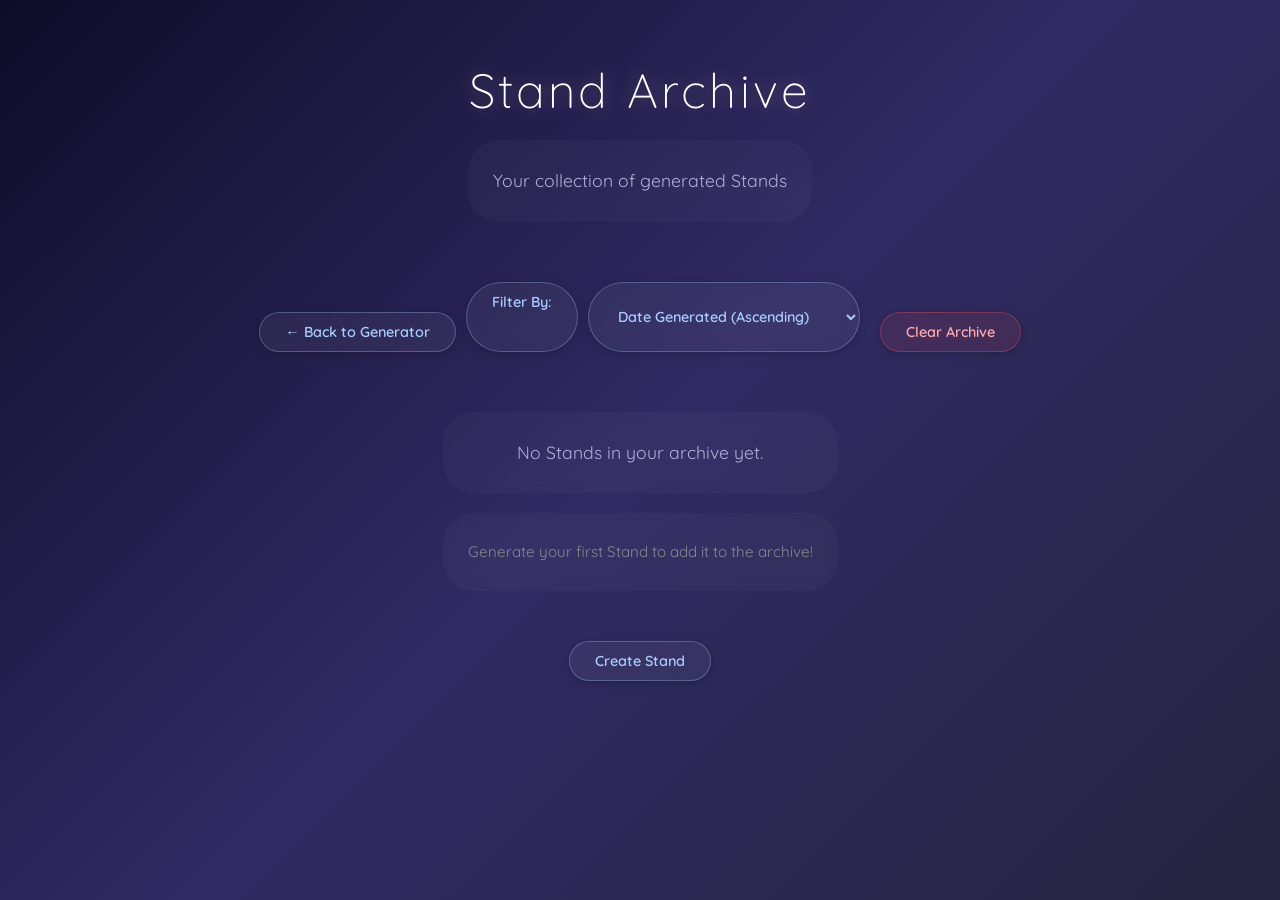
<file: archive.html>
<!DOCTYPE html>
<html lang="en">
<head>
    <link href="style.css" rel="stylesheet">
    <link href="archive.css" rel="stylesheet">
    <meta charset="UTF-8">
    <meta name="viewport" content="width=device-width, initial-scale=1.0">
    <title>Stand Archive</title>

</head>
<body>
    <h1 class="TitleCard">Stand Archive</h1>
    <p>Your collection of generated Stands</p>
    <div class="archive-card-container" id="archiveContainer"></div>
    <div style="display: flex; justify-content: center; gap: 10px; margin-top: 30px;">
        <a href="index.html" class="back-button">← Back to Generator</a>
        <label for="filter_by" class="filter_by">Filter By:</label>
        <select name="filter_by" id="filter" class="filter_by">
            <option value="date_asc">Date Generated (Ascending)</option>
            <option value="date_des">Date Generated (Descending)</option>
            <option value="stats_asc">Stats (Ascending)</option>
            <option value="stats_des">Stats (Descending)</option>
        </select>
        <button onclick="clearArchive()" class="back-button clear-button">Clear Archive</button>
    </div>
</body>
<script src="archive.js"></script>
</html>
</file>
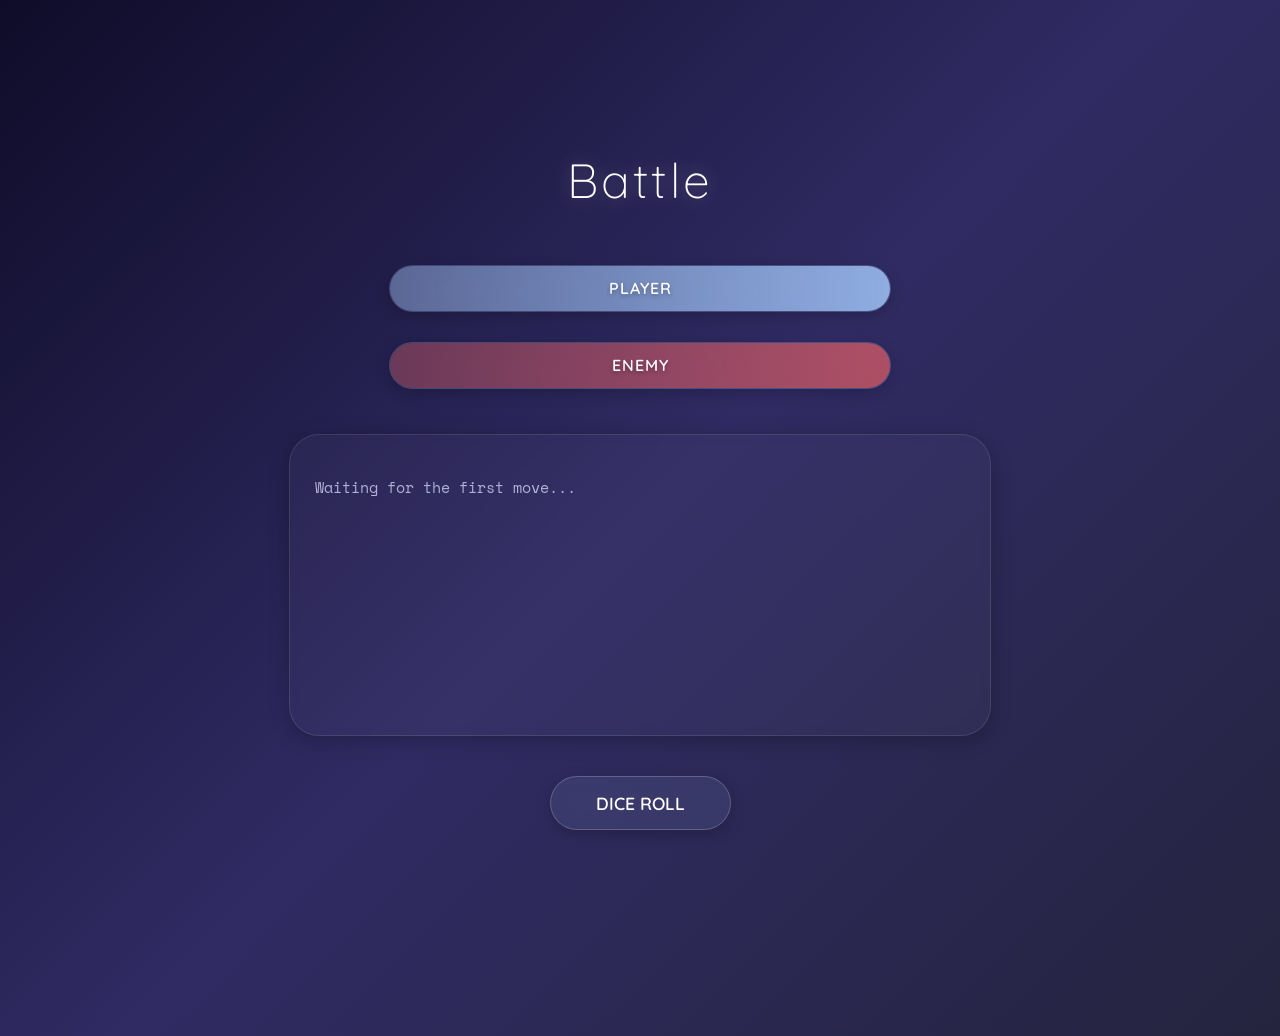
<file: battle.html>
<!DOCTYPE html>
<html lang="en">
<head>
    <meta charset="UTF-8">
    <meta name="viewport" content="width=device-width, initial-scale=1.0">
    <link rel="stylesheet" href="battle.css">
    <title>Battle</title>
</head>
<body>
    <div class="map-container" id="boss-map">
    </div>
    <h1>Battle</h1>    
    <div class="hp-container">
        <label>PLAYER</label>
        <div id="player-hp-bar" class="hp-fill" style="width: 100%;"></div>
    </div>   
    <div class="hp-container">
        <label>ENEMY</label>
        <div id="enemy-hp-bar" class="hp-fill" style="width: 100%;"></div>
    </div>
    <div id="battle-log">
        <p>Waiting for the first move...</p>
    </div>
    <button id="roll-button">DICE ROLL</button>
    <p id="roll-text"></p>
    <div id="ProgressButtonHolder">

    </div>
</body>
<script type='module' src="battle.js"></script>
</html>
</file>
<file: style.css>
@import url('https://fonts.googleapis.com/css2?family=Quicksand:wght@300;600&family=Space+Mono&display=swap');
* {
    margin: 0;
    padding: 0;
    box-sizing: border-box;
}
body {
    background: linear-gradient(135deg, #0f0c29 0%, #302b63 50%, #24243e 100%);
    color: #d1d1f0;
    display: flex;
    flex-direction: column;
    align-items: center;
    padding: 60px 20px;
    min-height: 100vh;
    font-family: 'Quicksand', sans-serif;
}
.TitleCard {
    font-family: 'Quicksand', sans-serif;
    color: #ffffff;
    font-size: 3rem;
    font-weight: 300;
    letter-spacing: 0.2rem;
    text-shadow: 0 0 20px rgba(255, 255, 255, 0.3);
    margin-bottom: 20px;
}
#StandTitle {
    font-family: 'Space Mono', monospace;
    color: #a5ccff;
    font-size: 2rem;
    margin-bottom: 25px;
    font-style: italic;
    opacity: 0.9;
    text-shadow: 0 0 18px rgba(165, 204, 255, 0.45);
}
p {
    font-size: 1.1rem;
    line-height: 1.8;
    max-width: 650px;
    color: #b0b0d8;
    text-align: center;
    background: rgba(255, 255, 255, 0.03);
    padding: 25px;
    border-radius: 30px;
    backdrop-filter: blur(4px);
}
.generate {
    font-family: 'Quicksand', sans-serif;
    font-weight: 600;
    padding: 15px 35px;
    font-size: 1.1rem;
    background: rgba(165, 204, 255, 0.1);
    color: #ffffff;
    border: 1px solid rgba(255, 255, 255, 0.2);
    border-radius: 50px;
    cursor: pointer;
    box-shadow: 0 4px 15px rgba(0, 0, 0, 0.2);
    backdrop-filter: blur(8px);
    transition: all 0.5s ease;
    margin-bottom: 40px;
}
.generate:hover {
    background: rgba(165, 204, 255, 0.2);
    box-shadow: 0 0 25px rgba(165, 204, 255, 0.3);
    transform: translateY(-3px);
}
.generate:active {
    transform: scale(0.98);
}
#standChart {
    margin-top: 0;
}
.save-btn{
    font-family: 'Quicksand', sans-serif;
    font-weight: 600;
    padding: 10px 25px;
    font-size: 0.9rem;
    background: rgba(255,255,255,0.05);
    color: #a5ccff;
    border: 1px solid rgba(165,205,255,0.3);
    border-radius: 50px;
    cursor: pointer;
    margin-left: 10px;
    backdrop-filter: blur(8px);
    box-shadow: 0 2px 10px rgba(0, 0, 0, 0.2);
    transition: all 0.3s ease;
}
.save-btn:hover{
    background: rgba(165,204,255,0.1);
    border-color: white;
    color:white;
}
.archive-grid {
    display: grid;
    grid-template-columns: repeat(auto-fill, minmax(200px, 1fr));
    gap: 20px;
    width: 100%;
    max-width: 900px;
    margin-top: 50px;
}

.stand-card {
    background: rgba(255, 255, 255, 0.03);
    border: 1px solid rgba(165, 204, 255, 0.2);
    border-radius: 20px;
    padding: 20px;
    backdrop-filter: blur(5px);
    box-shadow: 0 4px 20px rgba(0, 0, 0, 0.25);
    transition: transform 0.3s ease, box-shadow 0.3s ease;
}

.stand-card:hover {
    transform: translateY(-5px);
    background: rgba(165, 204, 255, 0.08);
    box-shadow: 0 0 25px rgba(165, 204, 255, 0.25);
}

.stand-card h3 {
    font-family: 'Space Mono', monospace;
    color: #a5ccff;
    font-size: 1rem;
    margin-bottom: 10px;
}

.stand-card p {
    font-size: 0.8rem;
    margin-bottom: 15px;
    padding: 0;
    background: transparent;
    border-radius: 0;
    backdrop-filter: none;
    text-align: left;
    color: #b0b0d8;
}

.chart-wrapper {
    width: 300px;
    height: 300px;
    border: 1px solid rgba(165, 204, 255, 0.15);
    border-radius: 16px;
    padding: 10px;
    background: rgba(255, 255, 255, 0.02);
    backdrop-filter: blur(4px);
    box-shadow: 0 4px 20px rgba(0, 0, 0, 0.2);
    margin-top: 10px;
}

.GenerateStandContainer {
    display: flex;
    justify-content: center;
    margin-top: 30px;
    margin-bottom: 10px;
}

.archive-controls {
    display: flex;
    justify-content: center;
    gap: 12px;
    margin-top: 20px;
    margin-bottom: 10px;
}
</file>
<file: archive.css>
.tier-letter {
    font-family: 'Space Mono', monospace;
    font-size: 2.5rem;
    font-weight: bold;
    margin-top: 10px;
    letter-spacing: 0.15em;
}
.tier-A { color: #ffd700; }
.tier-B { color: #00ff88; }
.tier-C { color: #a5ccff; }
.tier-D { color: #da70d6; }
.tier-E { color: #ff6b6b; }
.archive-card-container {
    display: grid;
    grid-template-columns: repeat(auto-fill, minmax(180px, 1fr));
    gap: 20px;
    width: 100%;
    max-width: 900px;
    margin-top: 30px;
}
.archive-card {
    background: rgba(255, 255, 255, 0.03);
    border: 1px solid rgba(165, 204, 255, 0.2);
    border-radius: 20px;
    padding: 25px;
    backdrop-filter: blur(5px);
    box-shadow: 0 4px 20px rgba(0, 0, 0, 0.25);
    transition: transform 0.3s ease, box-shadow 0.3s ease;
    display: flex;
    flex-direction: column;
    align-items: center;
    text-align: center;
}
.archive-card:hover {
    transform: translateY(-5px);
    background: rgba(165, 204, 255, 0.08);
    box-shadow: 0 0 25px rgba(165, 204, 255, 0.25);
}
.archive-card h3 {
    font-family: 'Space Mono', monospace;
    color: #a5ccff;
    font-size: 1rem;
    margin-bottom: 15px;
    margin-top: 0;
    word-break: break-word;
}
.empty-state {
    text-align: center;
    margin-top: 60px;
}
.empty-state p {
    font-size: 1.1rem;
    margin-bottom: 20px;
}
.back-button {
    font-family: 'Quicksand', sans-serif;
    font-weight: 600;
    padding: 10px 25px;
    font-size: 0.9rem;
    background: rgba(255,255,255,0.05);
    color: #a5ccff;
    border: 1px solid rgba(165,205,255,0.3);
    border-radius: 50px;
    cursor: pointer;
    backdrop-filter: blur(8px);
    box-shadow: 0 2px 10px rgba(0, 0, 0, 0.2);
    transition: all 0.3s ease;
    text-decoration: none;
    display: inline-block;
    margin-top: 30px;
}
.back-button:hover {
    background: rgba(165,204,255,0.1);
    border-color: white;
    color: white;
}
.clear-button {
    background: rgba(255, 80, 80, 0.1);
    border-color: rgba(255, 80, 80, 0.3);
    color: #ffaaaa;
    margin-left: 10px;
}
.clear-button:hover {
    background: rgba(255, 80, 80, 0.2);
    border-color: #ffaaaa;
    color: #ff6b6b;
}
.filter_by{
    font-family: 'Quicksand', sans-serif;
    font-weight: 600;
    padding: 10px 25px;
    font-size: 0.9rem;
    background: rgba(255,255,255,0.05);
    color: #a5ccff;
    border: 1px solid rgba(165,205,255,0.3);
    border-radius: 50px;
    cursor: pointer;
    backdrop-filter: blur(8px);
    box-shadow: 0 2px 10px rgba(0, 0, 0, 0.2);
}
.Battle{
    font-family: 'Quicksand', sans-serif;
    font-weight: 600;
    padding: 10px 25px;
    font-size: 0.9rem;
    background: rgba(255,255,255,0.05);
    color: #a5ccff;
    border: 1px solid rgba(165,205,255,0.3);
    border-radius: 50px;
    cursor: pointer;
    backdrop-filter: blur(8px);
    box-shadow: 0 2px 10px rgba(0, 0, 0, 0.2);
}
</file>
<file: battle.css>
@import url('https://fonts.googleapis.com/css2?family=Quicksand:wght@300;600&family=Space+Mono&display=swap');
body {
    background: linear-gradient(135deg, #0f0c29 0%, #302b63 50%, #24243e 100%);
    color: #d1d1f0;
    font-family: 'Quicksand', sans-serif;
    display: flex;
    flex-direction: column;
    align-items: center;
    padding: 60px 20px;
    min-height: 100vh;
}
h1 {
    font-family: 'Quicksand', sans-serif;
    color: #ffffff;
    font-size: 3rem;
    font-weight: 300;
    letter-spacing: 0.2rem;
    text-shadow: 0 0 20px rgba(255, 255, 255, 0.3);
    margin-bottom: 40px;
    text-transform: none; 
}
.hp-container {
    width: 100%;
    max-width: 500px;
    background: rgba(255, 255, 255, 0.03);
    border: 1px solid rgba(165, 204, 255, 0.2);
    border-radius: 50px; 
    margin: 15px 0;
    position: relative;
    height: 45px;
    backdrop-filter: blur(8px);
    overflow: hidden;
    box-shadow: 0 4px 15px rgba(0, 0, 0, 0.2);
}
.hp-container label {
    position: absolute;
    width: 100%;
    text-align: center;
    z-index: 2;
    font-weight: 600;
    line-height: 45px;
    color: #ffffff;
    text-shadow: 0 2px 4px rgba(0, 0, 0, 0.3);
    letter-spacing: 1px;
}
.hp-fill {
    height: 100%;
    transition: width 0.6s cubic-bezier(0.23, 1, 0.32, 1);
}
#player-hp-bar {
    background: linear-gradient(90deg, rgba(165, 204, 255, 0.4), rgba(165, 204, 255, 0.8));
    box-shadow: 0 0 15px rgba(165, 204, 255, 0.3);
}
#enemy-hp-bar {
    background: linear-gradient(90deg, rgba(255, 100, 100, 0.3), rgba(255, 100, 100, 0.6));
    box-shadow: 0 0 15px rgba(255, 100, 100, 0.2);
}
#battle-log {
    width: 100%;
    max-width: 650px;
    height: 250px;
    background: rgba(255, 255, 255, 0.03);
    border: 1px solid rgba(255, 255, 255, 0.1);
    border-radius: 30px;
    margin-top: 30px;
    padding: 25px;
    overflow-y: auto;
    font-family: 'Space Mono', monospace; 
    backdrop-filter: blur(4px);
    box-shadow: 0 4px 20px rgba(0, 0, 0, 0.25);
}
#battle-log p {
    font-size: 0.95rem;
    line-height: 1.6;
    margin-bottom: 10px;
    color: #b0b0d8;
    text-align: left;
    background: transparent; 
    padding: 0;
    backdrop-filter: none;
}
.narration {
    color: #a5ccff;
    font-style: italic;
    margin-top: 15px;
    padding: 15px;
    background: rgba(165, 204, 255, 0.05);
    border-radius: 15px;
    border-left: 2px solid rgba(165, 204, 255, 0.5);
}
#roll-button {
    font-family: 'Quicksand', sans-serif;
    font-weight: 600;
    padding: 15px 45px;
    font-size: 1.1rem;
    background: rgba(165, 204, 255, 0.1);
    color: #ffffff;
    border: 1px solid rgba(255, 255, 255, 0.2);
    border-radius: 50px;
    cursor: pointer;
    box-shadow: 0 4px 15px rgba(0, 0, 0, 0.2);
    backdrop-filter: blur(8px);
    transition: all 0.5s ease;
    margin-top: 40px;
    text-transform: none;
    letter-spacing: normal;
}
#roll-button:hover {
    background: rgba(165, 204, 255, 0.2);
    box-shadow: 0 0 25px rgba(165, 204, 255, 0.3);
    transform: translateY(-3px);
}
#roll-button:active {
    transform: scale(0.98);
}
#roll-button:disabled {
    background: rgba(255, 255, 255, 0.05);
    color: rgba(255, 255, 255, 0.3);
    border-color: rgba(255, 255, 255, 0.1);
    cursor: not-allowed;
    transform: none;
}
#battle-log::-webkit-scrollbar {
    width: 8px;
}
#battle-log::-webkit-scrollbar-track {
    background: rgba(255, 255, 255, 0.02);
}
#battle-log::-webkit-scrollbar-thumb {
    background: rgba(165, 204, 255, 0.2);
    border-radius: 10px;
}
.NextButton{
    font-family: 'Quicksand', sans-serif;
    font-weight: 600;
    padding: 15px 45px;
    font-size: 1.1rem;
    background: rgba(165, 204, 255, 0.1);
    color: greenyellow;
    border: 1px solid rgba(255, 255, 255, 0.2);
    border-radius: 50px;
    cursor: pointer;
    box-shadow: 0 4px 15px rgba(0, 0, 0, 0.2);
    backdrop-filter: blur(8px);
    transition: all 0.5s ease;
    margin-top: 40px;
    text-transform: none;
    letter-spacing: normal;
}
.returnToArchive{
    font-family: 'Quicksand', sans-serif;
    font-weight: 600;
    padding: 15px 45px;
    font-size: 1.1rem;
    background: rgba(165, 204, 255, 0.1);
    color: rgb(80, 20, 20);
    border: 1px solid rgba(255, 255, 255, 0.2);
    border-radius: 50px;
    cursor: pointer;
    box-shadow: 0 4px 15px rgba(0, 0, 0, 0.2);
    backdrop-filter: blur(8px);
    transition: all 0.5s ease;
    margin-top: 40px;
    text-transform: none;
    letter-spacing: normal;
}

.map-container{
    display: flex;
    justify-content: center;
    align-items: center;
    gap: 15px;
    margin-bottom: 30px;
    padding: 10px;
    width: 100%;
    max-width: 600px;
}
.node{
    width: 12px;
    height: 12px;
    border-radius: 50%;
    background: rgba(255, 255, 255, 0.1);
    border: 1px solid rgba(165, 204, 255, 0.3);
    position: relative;
    transition: all 0.5s ease;
}
.node:not(:last-child)::after{
    content: '';
    position: absolute;
    left: 12px;
    top: 50%;
    width: 15px;
    height: 2px;
    background: rgba(255,255,255,0.1);
    z-index: -1;    
}
.node.active{
    background:#a5ccff;
    box-shadow: 0 0 15px #a5ccff;
    transform: scale(1.3);
}
.node.completed{
    background: rgba(173,255,47,0.6);
    border-color: #adff2f ;
}
</file>
